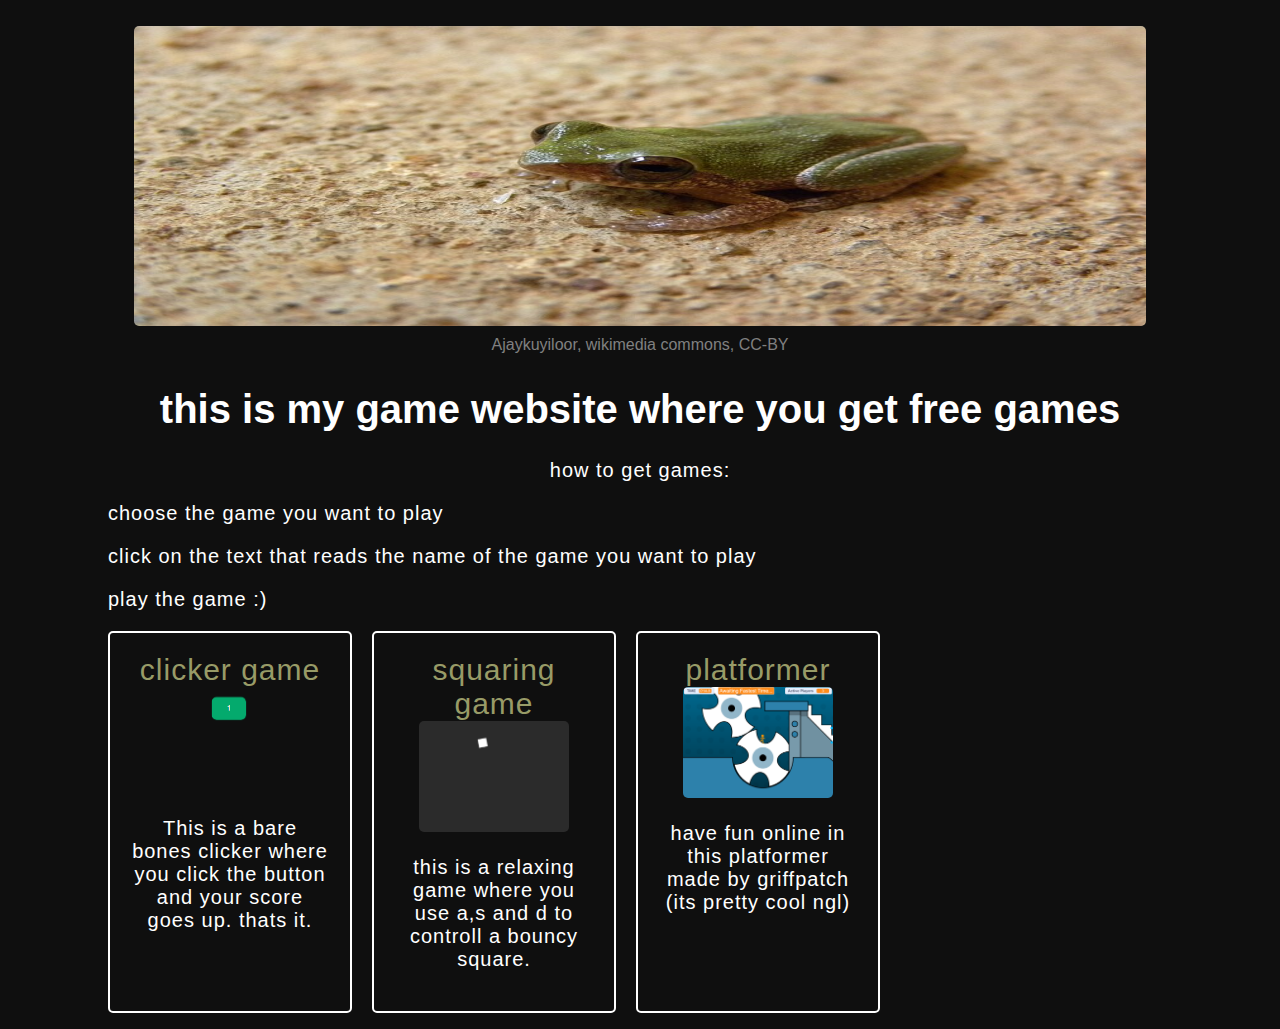
<file: index.html>
<!DOCTYPE html>
<html lang="en">
<head>
    <meta charset="UTF-8">
    <meta name="viewport" content="width=device-width, initial-scale=1.0">
    <title>Baller epic website frfr</title>
    <link rel="stylesheet" href="style.css"/>


    <script>
        var a=1
        function changething() {
        a=a+1
        document.getElementById("myText").innerHTML = a;
        }
        </script>

</head>






<body>

            <br>
            <img src="frog.jpg" alt="forg" style="width: 80%;height: 300px;border-radius: 5px;">
            <br>
            <a class="reset" href="https://en.wikipedia.org/wiki/File:Frog.JPG"><p1>Ajaykuyiloor, wikimedia commons, CC-BY</p1></a>
            

            <h1>this is my game website where you get free games</h1>
            <p>how to get games:</p>
            <ul>
                <p>choose the game you want to play</p>
                <p>click on the text that reads the name of the game you want to play</p>
                <p>play the game :)</p>
            </ul>
            <ul>
            <div class="container">
                <div class="box">
                    <a href="clicker.html">clicker game</a>
                    <img src="clicker_game_thumbnail.png" alt="preview" style="width: 150px;border-radius: 5px;">
                    <p>This is a bare bones clicker where you click the button and your score goes up. thats it.</p>
                </div>
                <div class="box">
                    <a href="balling.html">squaring game</a>
                    <img src="squaring_game_thumbnail.png" alt="preview" style="width: 150px;border-radius: 5px;">
                    <p>this is a relaxing game where you use a,s and d to controll a bouncy square.</p>
                </div>
                <div class="box">
                    <a href="platformer.html">platformer</a>
                    <img src="platformer_game_thumbnail.png" alt="preview" style="width: 150px;border-radius: 5px;">
                    <p>have fun online in this platformer made by griffpatch (its pretty cool ngl)</p>
                </div>
            </div>
        
            </ul>
    </body>

</html>
</file>
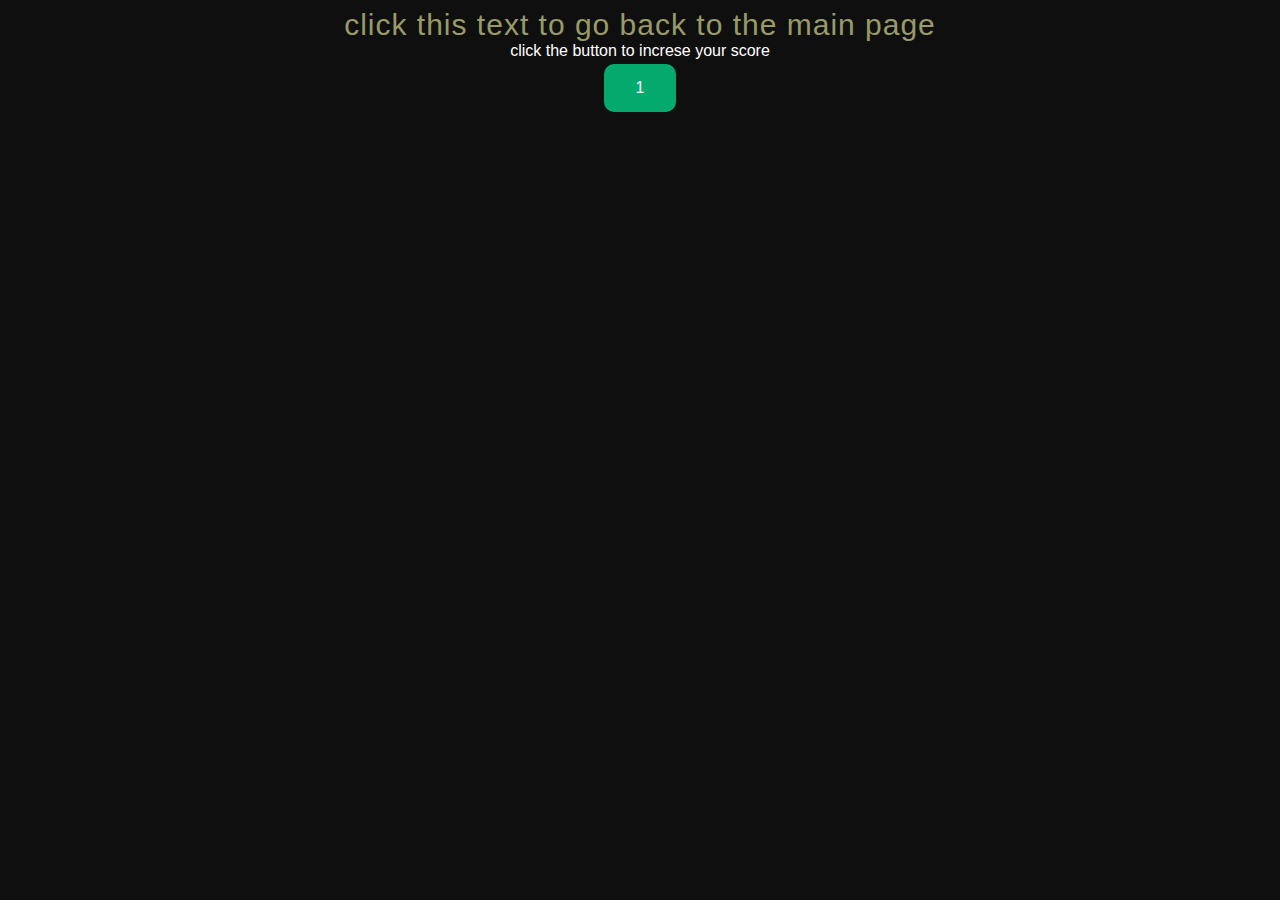
<file: clicker.html>
<!DOCTYPE html>
<html lang="en">
<head>
    <meta charset="UTF-8">
    <meta name="viewport" content="width=device-width, initial-scale=1.0">
    <title>Baller epic website frfr</title>
    <link rel="stylesheet" href="style.css"/>


    <script src="what.js"></script>

</head>




<body>
    <a href="index.html">click this text to go back to the main page</a>
    <br>
    click the button to increse your score
    <br>
    <button class="button" id="butin" onclick="changething()"><span id="myText">1</span></button>
    
</body>




</html>
</file>
<file: style.css>
body {
    background-color:rgb(15, 15, 15);
    font-family: Verdana, sans-serif;
    text-align: center;
    color: white;
}
h1 {font-size: 40px;
    }
p {
    font-size: 20px;
    letter-spacing: 1px;
}
button {background-color: #04AA6D;
    border-radius: 10px;
    border: none;
    padding: 15px 32px;
    text-align: center;
    text-decoration: none;
    display: inline-block;
    font-size: 16px;
    margin: 4px 2px;
    cursor: pointer;
    color: white;
}

p1 {color: gray;
line-height: 30px;}



a {
    text-align: left;
    padding-left: 0px;
    color: #989b67;
    text-decoration: none;
    font-family: Impact, Haettenschweiler, 'Arial Narrow Bold', sans-serif;
    font-size: 30px;
    letter-spacing: 1px;
}
ul {
    list-style: square;
    text-align: left;
    padding-left: 100px;
}



.container {
    display: flex;
}

.content {
    flex: 1; /* Take up remaining space */
    /* Add your styling for other content here */
}

.video-container {
    margin-left: auto; /* Push to the right */
    /* Add any additional styling for the video container */
    border-radius: 100px;
}

.reset {
    all: revert;
    text-decoration: none;
}

.box {
    width: 200px;
    height: 500;
    background-color: none;
    border: 2px solid rgb(255, 255, 255);
    border-radius: 5px;
    padding: 20px;
    text-align: center;
    margin-right: 20px;
}

.container {
    width: 100%;
    margin: 0 auto;
    text-align: center;
}
</file>
